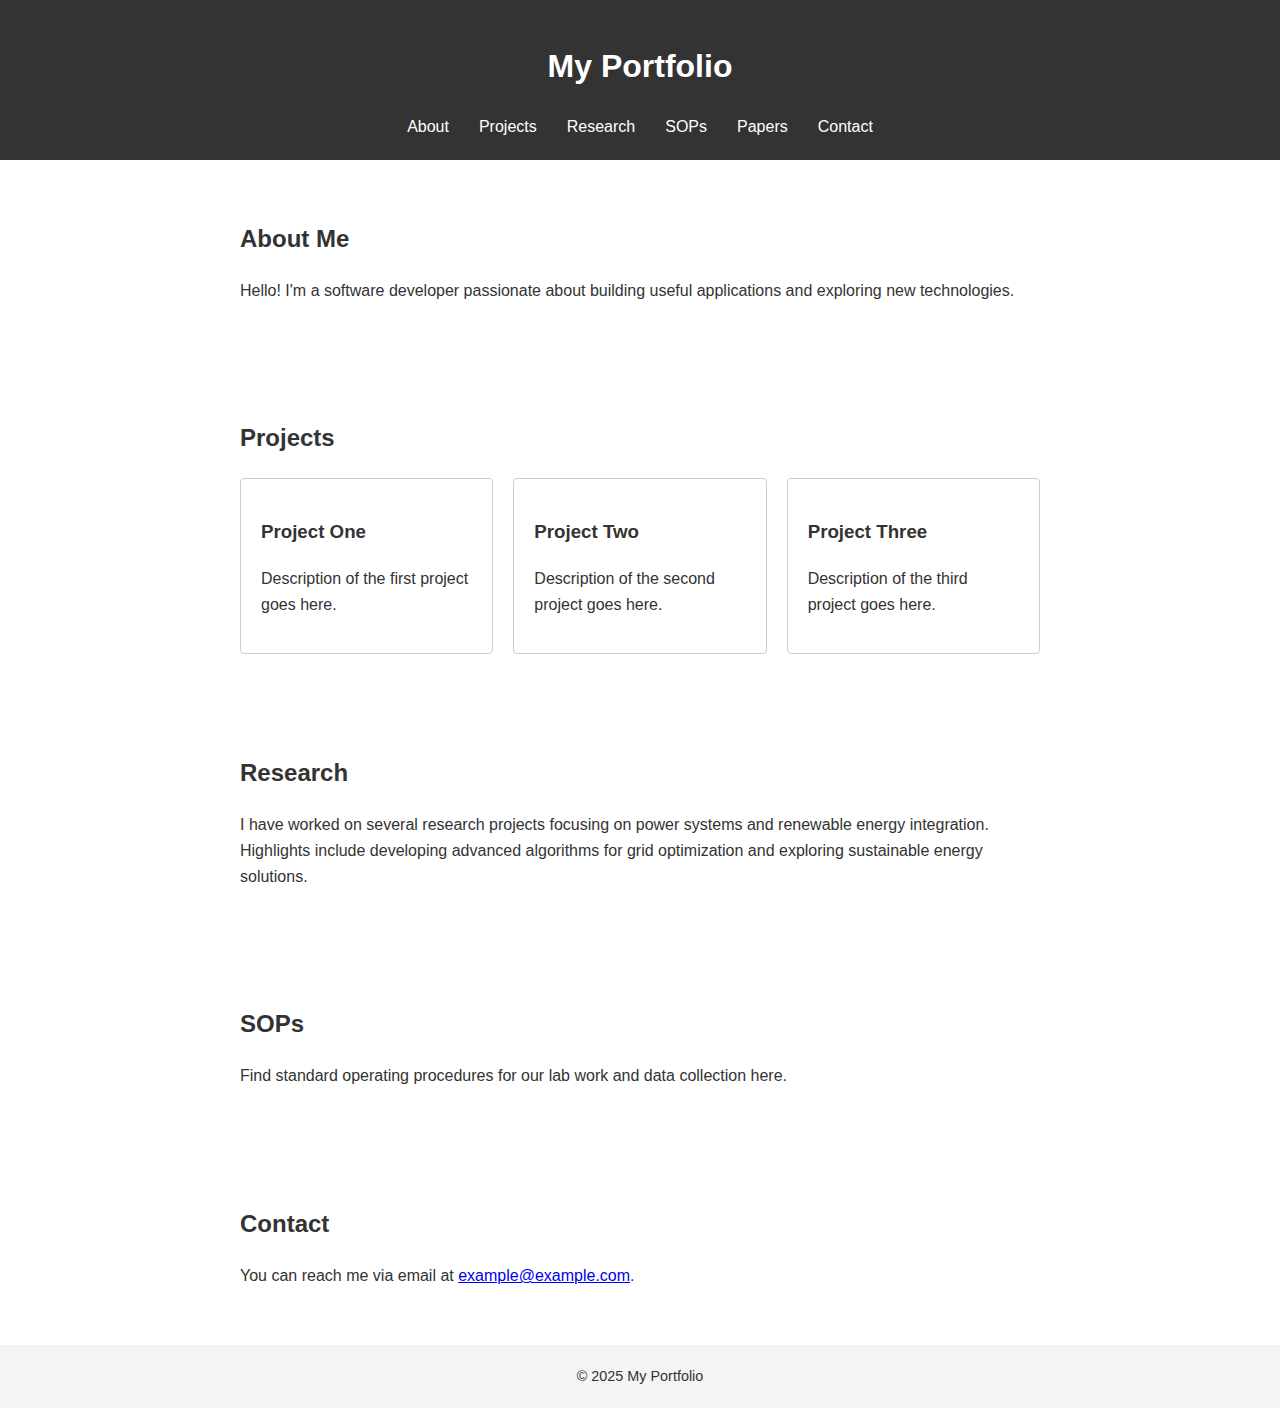
<file: index.html>
<!DOCTYPE html>
<html lang="en">
<head>
    <meta charset="UTF-8">
    <meta name="viewport" content="width=device-width, initial-scale=1.0">
    <title>My Portfolio</title>
    <link rel="stylesheet" href="style.css">
</head>
<body>
    <header>
        <h1>My Portfolio</h1>
        <nav>
            <ul>
                <li><a href="#about">About</a></li>
                <li><a href="#projects">Projects</a></li>
                <li><a href="#research">Research</a></li>
                <li><a href="#sops">SOPs</a></li>
                <li><a href="papers.html">Papers</a></li>
                <li><a href="#contact">Contact</a></li>
            </ul>
        </nav>
    </header>

    <section id="about">
        <h2>About Me</h2>
        <p>Hello! I'm a software developer passionate about building useful applications and exploring new technologies.</p>
    </section>

    <section id="projects">
        <h2>Projects</h2>
        <div class="projects">
            <div class="project">
                <h3>Project One</h3>
                <p>Description of the first project goes here.</p>
            </div>
            <div class="project">
                <h3>Project Two</h3>
                <p>Description of the second project goes here.</p>
            </div>
            <div class="project">
                <h3>Project Three</h3>
                <p>Description of the third project goes here.</p>
            </div>
        </div>
    </section>

    <section id="research">
        <h2>Research</h2>
        <p>
            <!-- TODO: Replace the text below with details from your LinkedIn research section -->
            I have worked on several research projects focusing on power systems and renewable energy integration. Highlights include developing advanced algorithms for grid optimization and exploring sustainable energy solutions.
        </p>
    </section>

    <section id="sops">
        <h2>SOPs</h2>
        <p>Find standard operating procedures for our lab work and data collection here.</p>
    </section>


    <section id="contact">
        <h2>Contact</h2>
        <p>You can reach me via email at <a href="mailto:example@example.com">example@example.com</a>.</p>
    </section>

    <footer>
        &copy; 2025 My Portfolio
    </footer>
</body>
</html>
</file>
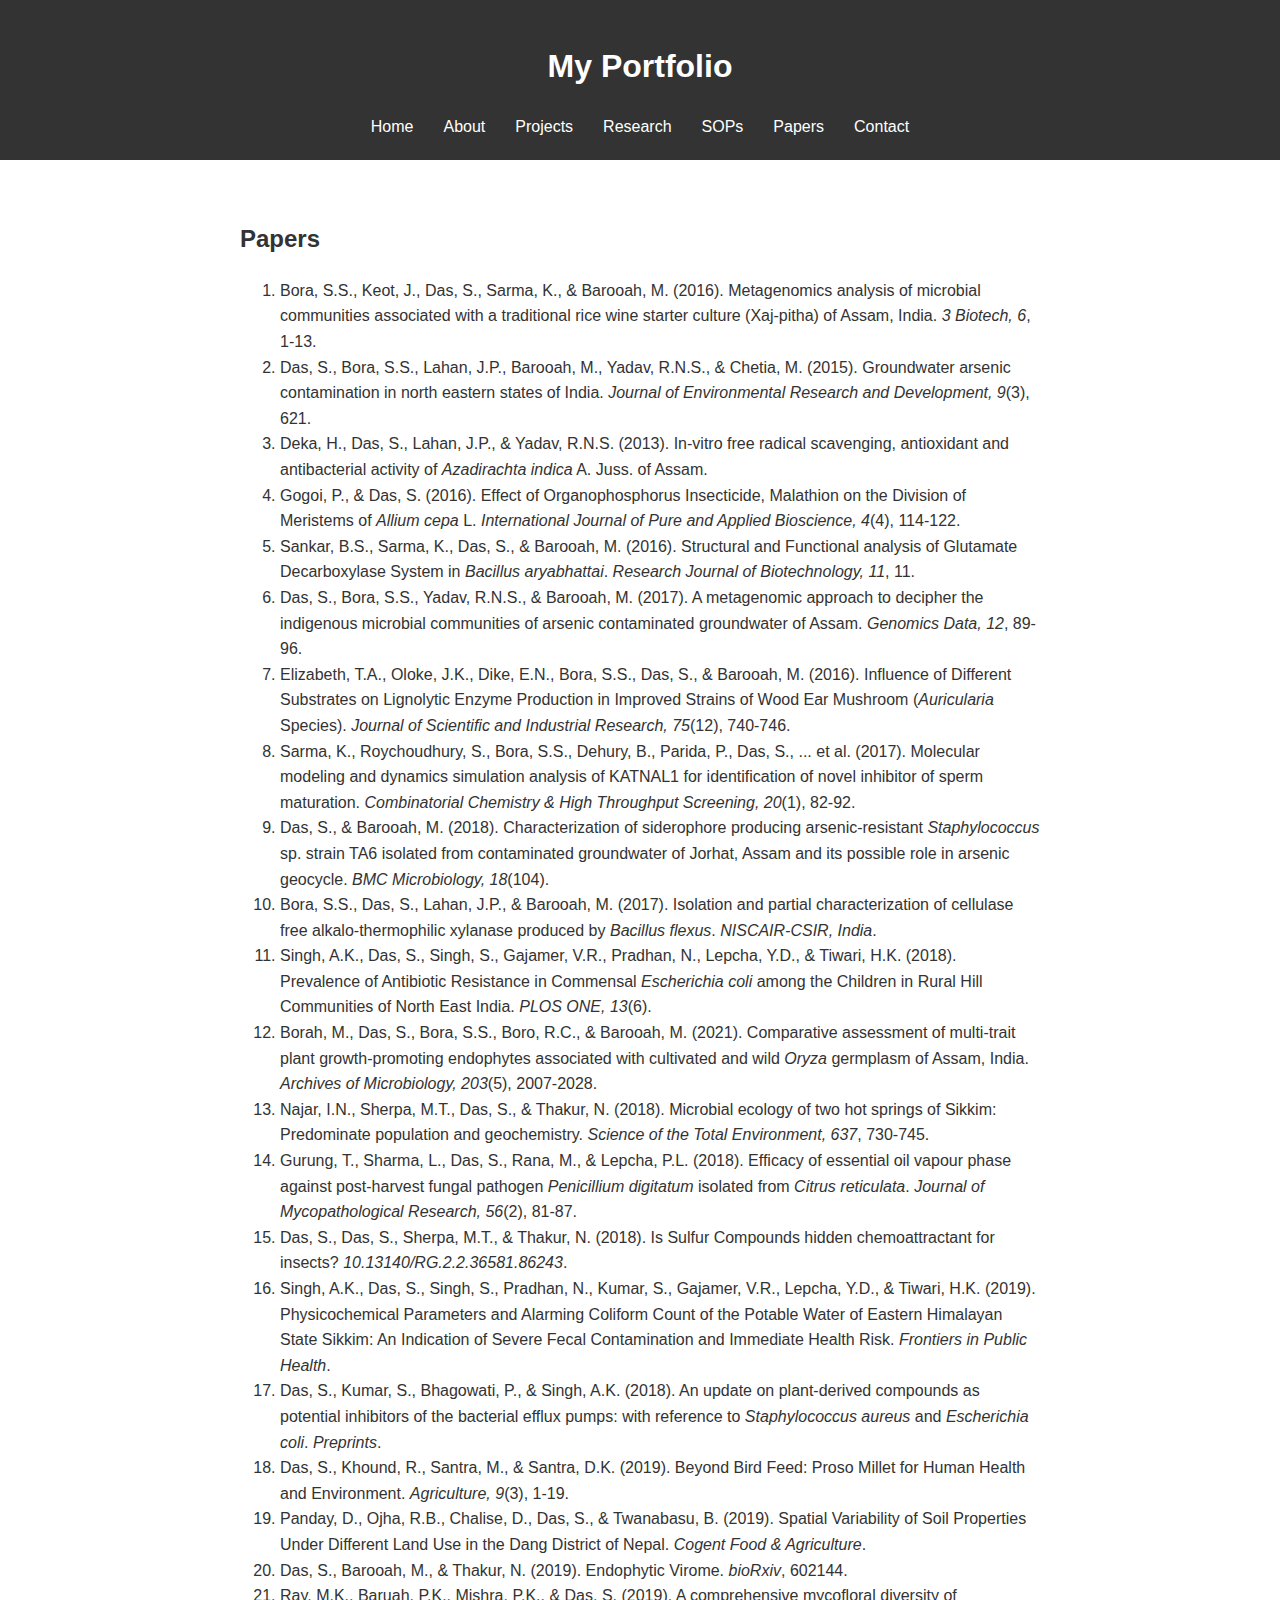
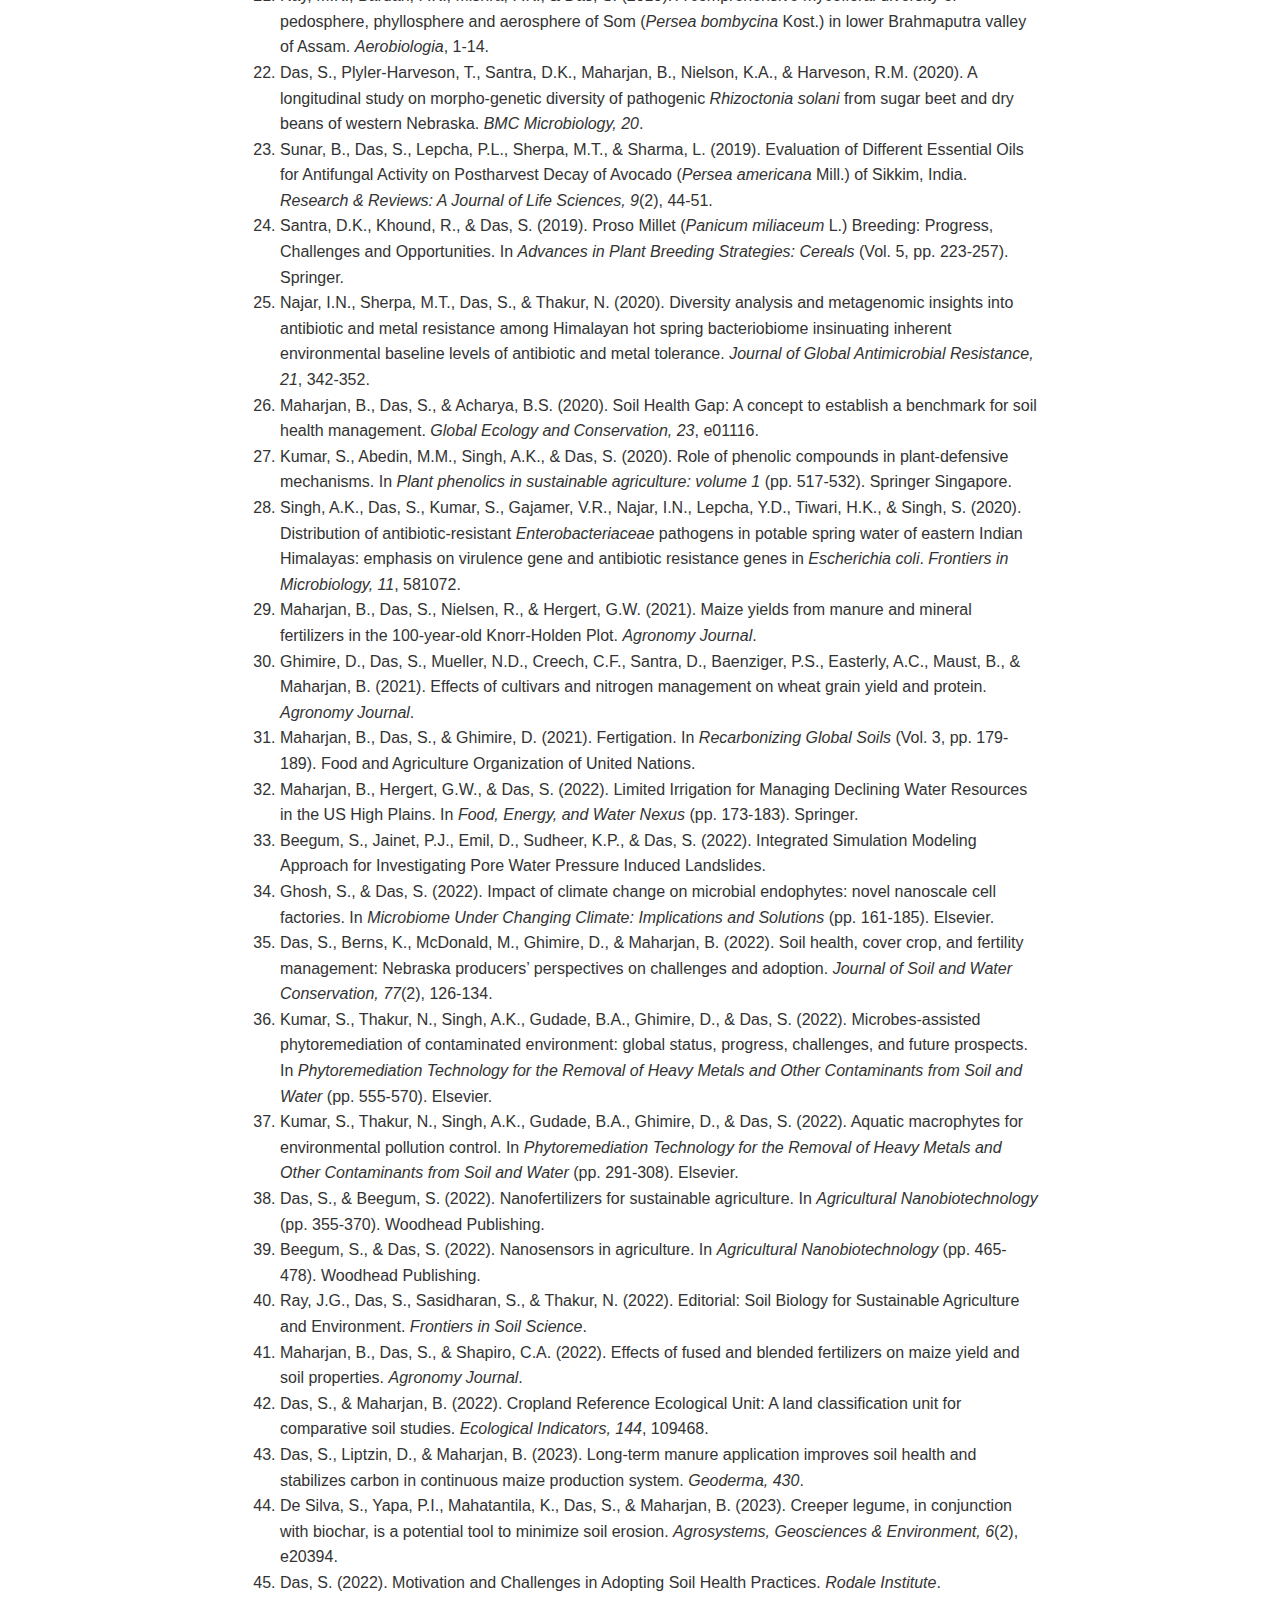
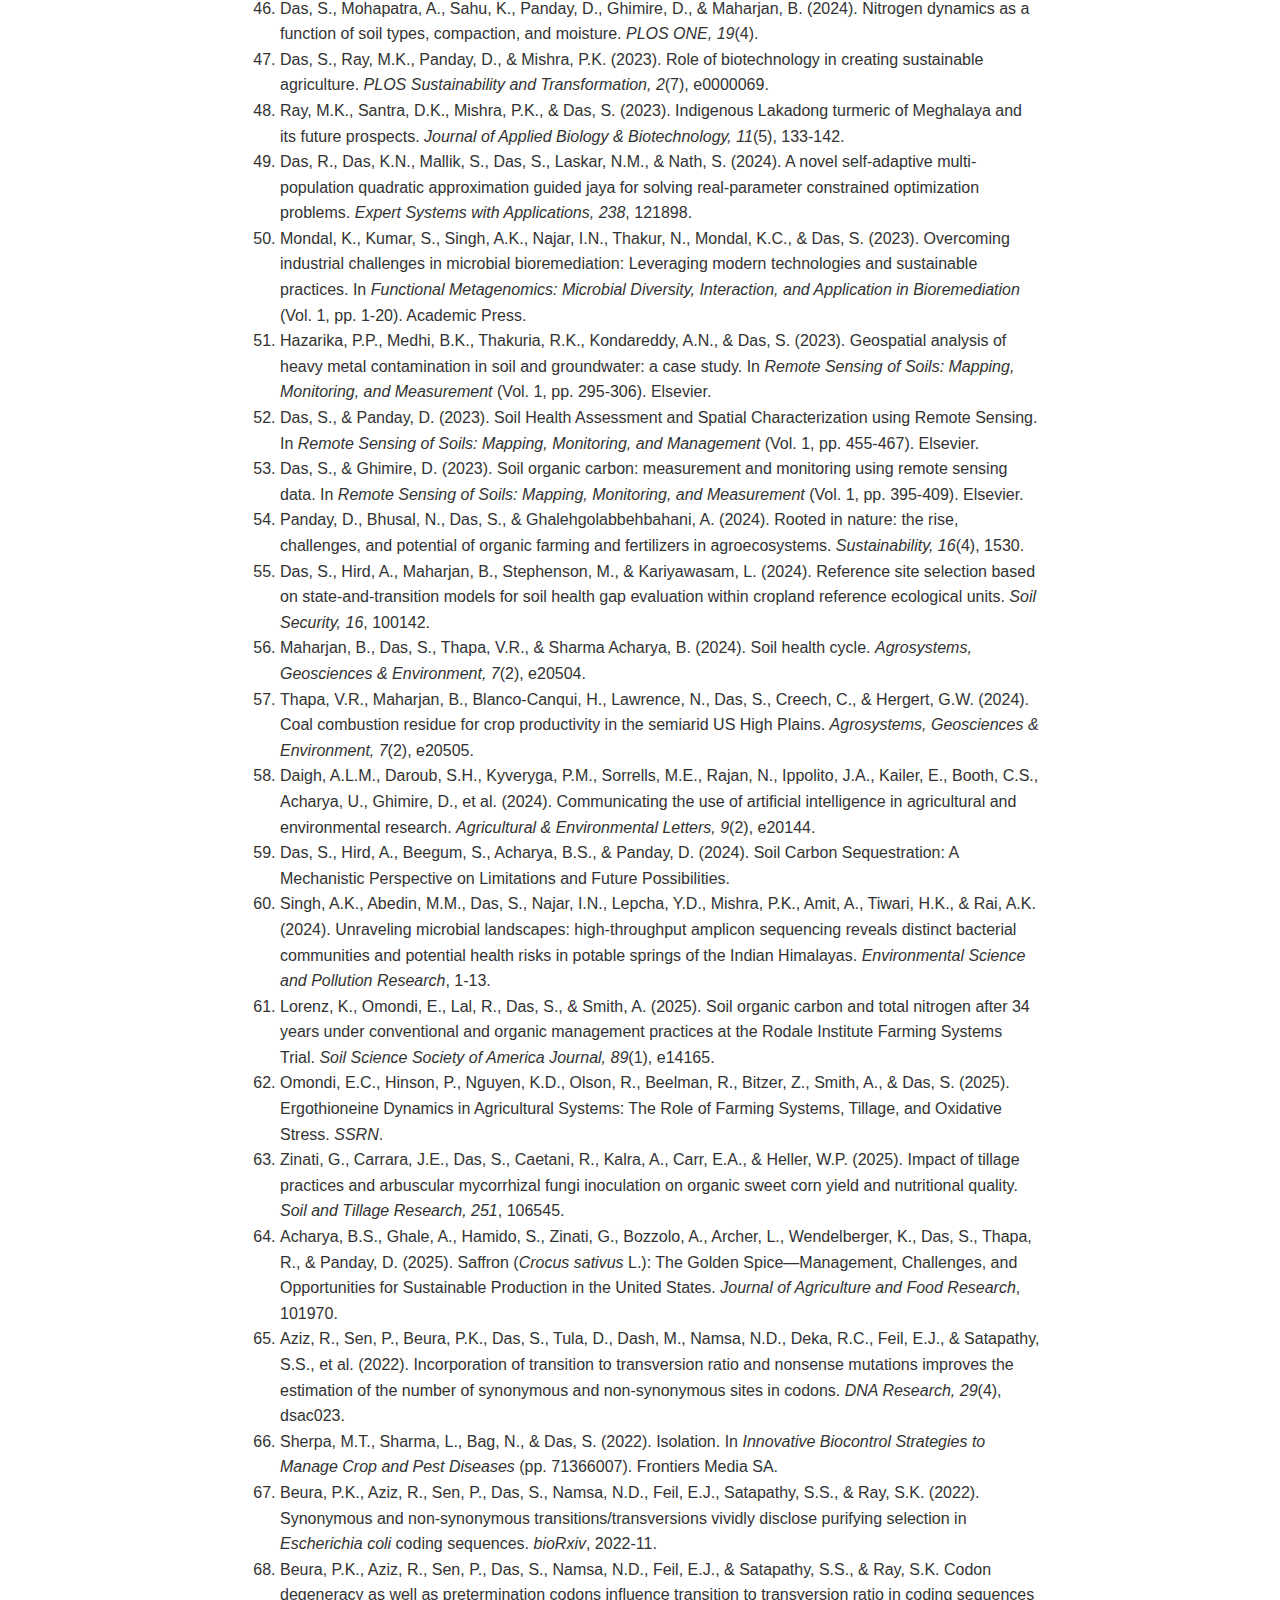
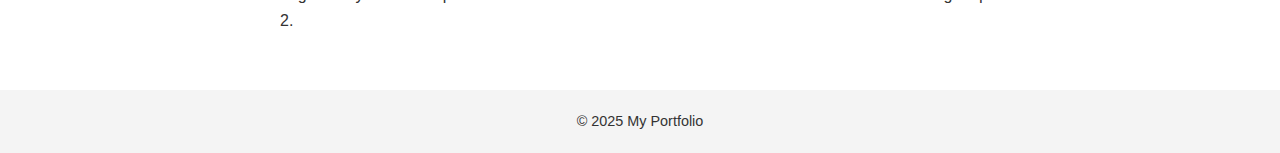
<file: papers.html>
<!DOCTYPE html>
<html lang="en">
<head>
    <meta charset="UTF-8">
    <meta name="viewport" content="width=device-width, initial-scale=1.0">
    <title>Papers - My Portfolio</title>
    <link rel="stylesheet" href="style.css">
</head>
<body>
    <header>
        <h1>My Portfolio</h1>
        <nav>
            <ul>
                <li><a href="index.html">Home</a></li>
                <li><a href="index.html#about">About</a></li>
                <li><a href="index.html#projects">Projects</a></li>
                <li><a href="index.html#research">Research</a></li>
                <li><a href="index.html#sops">SOPs</a></li>
                <li><a href="papers.html">Papers</a></li>
                <li><a href="index.html#contact">Contact</a></li>
            </ul>
        </nav>
    </header>
    <section id="papers">
        <h2>Papers</h2>
        <ol>
            <li>Bora, S.S., Keot, J., Das, S., Sarma, K., &amp; Barooah, M. (2016). Metagenomics analysis of microbial communities associated with a traditional rice wine starter culture (Xaj-pitha) of Assam, India. <em>3 Biotech, 6</em>, 1-13.</li>
            <li>Das, S., Bora, S.S., Lahan, J.P., Barooah, M., Yadav, R.N.S., &amp; Chetia, M. (2015). Groundwater arsenic contamination in north eastern states of India. <em>Journal of Environmental Research and Development, 9</em>(3), 621.</li>
            <li>Deka, H., Das, S., Lahan, J.P., &amp; Yadav, R.N.S. (2013). In-vitro free radical scavenging, antioxidant and antibacterial activity of <em>Azadirachta indica</em> A. Juss. of Assam.</li>
            <li>Gogoi, P., &amp; Das, S. (2016). Effect of Organophosphorus Insecticide, Malathion on the Division of Meristems of <em>Allium cepa</em> L. <em>International Journal of Pure and Applied Bioscience, 4</em>(4), 114-122.</li>
            <li>Sankar, B.S., Sarma, K., Das, S., &amp; Barooah, M. (2016). Structural and Functional analysis of Glutamate Decarboxylase System in <em>Bacillus aryabhattai</em>. <em>Research Journal of Biotechnology, 11</em>, 11.</li>
            <li>Das, S., Bora, S.S., Yadav, R.N.S., &amp; Barooah, M. (2017). A metagenomic approach to decipher the indigenous microbial communities of arsenic contaminated groundwater of Assam. <em>Genomics Data, 12</em>, 89-96.</li>
            <li>Elizabeth, T.A., Oloke, J.K., Dike, E.N., Bora, S.S., Das, S., &amp; Barooah, M. (2016). Influence of Different Substrates on Lignolytic Enzyme Production in Improved Strains of Wood Ear Mushroom (<em>Auricularia</em> Species). <em>Journal of Scientific and Industrial Research, 75</em>(12), 740-746.</li>
            <li>Sarma, K., Roychoudhury, S., Bora, S.S., Dehury, B., Parida, P., Das, S., ... et al. (2017). Molecular modeling and dynamics simulation analysis of KATNAL1 for identification of novel inhibitor of sperm maturation. <em>Combinatorial Chemistry &amp; High Throughput Screening, 20</em>(1), 82-92.</li>
            <li>Das, S., &amp; Barooah, M. (2018). Characterization of siderophore producing arsenic-resistant <em>Staphylococcus</em> sp. strain TA6 isolated from contaminated groundwater of Jorhat, Assam and its possible role in arsenic geocycle. <em>BMC Microbiology, 18</em>(104).</li>
            <li>Bora, S.S., Das, S., Lahan, J.P., &amp; Barooah, M. (2017). Isolation and partial characterization of cellulase free alkalo-thermophilic xylanase produced by <em>Bacillus flexus</em>. <em>NISCAIR-CSIR, India</em>.</li>
            <li>Singh, A.K., Das, S., Singh, S., Gajamer, V.R., Pradhan, N., Lepcha, Y.D., &amp; Tiwari, H.K. (2018). Prevalence of Antibiotic Resistance in Commensal <em>Escherichia coli</em> among the Children in Rural Hill Communities of North East India. <em>PLOS ONE, 13</em>(6).</li>
            <li>Borah, M., Das, S., Bora, S.S., Boro, R.C., &amp; Barooah, M. (2021). Comparative assessment of multi-trait plant growth-promoting endophytes associated with cultivated and wild <em>Oryza</em> germplasm of Assam, India. <em>Archives of Microbiology, 203</em>(5), 2007-2028.</li>
            <li>Najar, I.N., Sherpa, M.T., Das, S., &amp; Thakur, N. (2018). Microbial ecology of two hot springs of Sikkim: Predominate population and geochemistry. <em>Science of the Total Environment, 637</em>, 730-745.</li>
            <li>Gurung, T., Sharma, L., Das, S., Rana, M., &amp; Lepcha, P.L. (2018). Efficacy of essential oil vapour phase against post-harvest fungal pathogen <em>Penicillium digitatum</em> isolated from <em>Citrus reticulata</em>. <em>Journal of Mycopathological Research, 56</em>(2), 81-87.</li>
            <li>Das, S., Das, S., Sherpa, M.T., &amp; Thakur, N. (2018). Is Sulfur Compounds hidden chemoattractant for insects? <em>10.13140/RG.2.2.36581.86243</em>.</li>
            <li>Singh, A.K., Das, S., Singh, S., Pradhan, N., Kumar, S., Gajamer, V.R., Lepcha, Y.D., &amp; Tiwari, H.K. (2019). Physicochemical Parameters and Alarming Coliform Count of the Potable Water of Eastern Himalayan State Sikkim: An Indication of Severe Fecal Contamination and Immediate Health Risk. <em>Frontiers in Public Health</em>.</li>
            <li>Das, S., Kumar, S., Bhagowati, P., &amp; Singh, A.K. (2018). An update on plant-derived compounds as potential inhibitors of the bacterial efflux pumps: with reference to <em>Staphylococcus aureus</em> and <em>Escherichia coli</em>. <em>Preprints</em>.</li>
            <li>Das, S., Khound, R., Santra, M., &amp; Santra, D.K. (2019). Beyond Bird Feed: Proso Millet for Human Health and Environment. <em>Agriculture, 9</em>(3), 1-19.</li>
            <li>Panday, D., Ojha, R.B., Chalise, D., Das, S., &amp; Twanabasu, B. (2019). Spatial Variability of Soil Properties Under Different Land Use in the Dang District of Nepal. <em>Cogent Food &amp; Agriculture</em>.</li>
            <li>Das, S., Barooah, M., &amp; Thakur, N. (2019). Endophytic Virome. <em>bioRxiv</em>, 602144.</li>
            <li>Ray, M.K., Baruah, P.K., Mishra, P.K., &amp; Das, S. (2019). A comprehensive mycofloral diversity of pedosphere, phyllosphere and aerosphere of Som (<em>Persea bombycina</em> Kost.) in lower Brahmaputra valley of Assam. <em>Aerobiologia</em>, 1-14.</li>
            <li>Das, S., Plyler-Harveson, T., Santra, D.K., Maharjan, B., Nielson, K.A., &amp; Harveson, R.M. (2020). A longitudinal study on morpho-genetic diversity of pathogenic <em>Rhizoctonia solani</em> from sugar beet and dry beans of western Nebraska. <em>BMC Microbiology, 20</em>.</li>
            <li>Sunar, B., Das, S., Lepcha, P.L., Sherpa, M.T., &amp; Sharma, L. (2019). Evaluation of Different Essential Oils for Antifungal Activity on Postharvest Decay of Avocado (<em>Persea americana</em> Mill.) of Sikkim, India. <em>Research &amp; Reviews: A Journal of Life Sciences, 9</em>(2), 44-51.</li>
            <li>Santra, D.K., Khound, R., &amp; Das, S. (2019). Proso Millet (<em>Panicum miliaceum</em> L.) Breeding: Progress, Challenges and Opportunities. In <em>Advances in Plant Breeding Strategies: Cereals</em> (Vol. 5, pp. 223-257). Springer.</li>
            <li>Najar, I.N., Sherpa, M.T., Das, S., &amp; Thakur, N. (2020). Diversity analysis and metagenomic insights into antibiotic and metal resistance among Himalayan hot spring bacteriobiome insinuating inherent environmental baseline levels of antibiotic and metal tolerance. <em>Journal of Global Antimicrobial Resistance, 21</em>, 342-352.</li>
            <li>Maharjan, B., Das, S., &amp; Acharya, B.S. (2020). Soil Health Gap: A concept to establish a benchmark for soil health management. <em>Global Ecology and Conservation, 23</em>, e01116.</li>
            <li>Kumar, S., Abedin, M.M., Singh, A.K., &amp; Das, S. (2020). Role of phenolic compounds in plant-defensive mechanisms. In <em>Plant phenolics in sustainable agriculture: volume 1</em> (pp. 517-532). Springer Singapore.</li>
            <li>Singh, A.K., Das, S., Kumar, S., Gajamer, V.R., Najar, I.N., Lepcha, Y.D., Tiwari, H.K., &amp; Singh, S. (2020). Distribution of antibiotic-resistant <em>Enterobacteriaceae</em> pathogens in potable spring water of eastern Indian Himalayas: emphasis on virulence gene and antibiotic resistance genes in <em>Escherichia coli</em>. <em>Frontiers in Microbiology, 11</em>, 581072.</li>
            <li>Maharjan, B., Das, S., Nielsen, R., &amp; Hergert, G.W. (2021). Maize yields from manure and mineral fertilizers in the 100-year-old Knorr-Holden Plot. <em>Agronomy Journal</em>.</li>
            <li>Ghimire, D., Das, S., Mueller, N.D., Creech, C.F., Santra, D., Baenziger, P.S., Easterly, A.C., Maust, B., &amp; Maharjan, B. (2021). Effects of cultivars and nitrogen management on wheat grain yield and protein. <em>Agronomy Journal</em>.</li>
            <li>Maharjan, B., Das, S., &amp; Ghimire, D. (2021). Fertigation. In <em>Recarbonizing Global Soils</em> (Vol. 3, pp. 179-189). Food and Agriculture Organization of United Nations.</li>
            <li>Maharjan, B., Hergert, G.W., &amp; Das, S. (2022). Limited Irrigation for Managing Declining Water Resources in the US High Plains. In <em>Food, Energy, and Water Nexus</em> (pp. 173-183). Springer.</li>
            <li>Beegum, S., Jainet, P.J., Emil, D., Sudheer, K.P., &amp; Das, S. (2022). Integrated Simulation Modeling Approach for Investigating Pore Water Pressure Induced Landslides.</li>
            <li>Ghosh, S., &amp; Das, S. (2022). Impact of climate change on microbial endophytes: novel nanoscale cell factories. In <em>Microbiome Under Changing Climate: Implications and Solutions</em> (pp. 161-185). Elsevier.</li>
            <li>Das, S., Berns, K., McDonald, M., Ghimire, D., &amp; Maharjan, B. (2022). Soil health, cover crop, and fertility management: Nebraska producers’ perspectives on challenges and adoption. <em>Journal of Soil and Water Conservation, 77</em>(2), 126-134.</li>
            <li>Kumar, S., Thakur, N., Singh, A.K., Gudade, B.A., Ghimire, D., &amp; Das, S. (2022). Microbes-assisted phytoremediation of contaminated environment: global status, progress, challenges, and future prospects. In <em>Phytoremediation Technology for the Removal of Heavy Metals and Other Contaminants from Soil and Water</em> (pp. 555-570). Elsevier.</li>
            <li>Kumar, S., Thakur, N., Singh, A.K., Gudade, B.A., Ghimire, D., &amp; Das, S. (2022). Aquatic macrophytes for environmental pollution control. In <em>Phytoremediation Technology for the Removal of Heavy Metals and Other Contaminants from Soil and Water</em> (pp. 291-308). Elsevier.</li>
            <li>Das, S., &amp; Beegum, S. (2022). Nanofertilizers for sustainable agriculture. In <em>Agricultural Nanobiotechnology</em> (pp. 355-370). Woodhead Publishing.</li>
            <li>Beegum, S., &amp; Das, S. (2022). Nanosensors in agriculture. In <em>Agricultural Nanobiotechnology</em> (pp. 465-478). Woodhead Publishing.</li>
            <li>Ray, J.G., Das, S., Sasidharan, S., &amp; Thakur, N. (2022). Editorial: Soil Biology for Sustainable Agriculture and Environment. <em>Frontiers in Soil Science</em>.</li>
            <li>Maharjan, B., Das, S., &amp; Shapiro, C.A. (2022). Effects of fused and blended fertilizers on maize yield and soil properties. <em>Agronomy Journal</em>.</li>
            <li>Das, S., &amp; Maharjan, B. (2022). Cropland Reference Ecological Unit: A land classification unit for comparative soil studies. <em>Ecological Indicators, 144</em>, 109468.</li>
            <li>Das, S., Liptzin, D., &amp; Maharjan, B. (2023). Long-term manure application improves soil health and stabilizes carbon in continuous maize production system. <em>Geoderma, 430</em>.</li>
            <li>De Silva, S., Yapa, P.I., Mahatantila, K., Das, S., &amp; Maharjan, B. (2023). Creeper legume, in conjunction with biochar, is a potential tool to minimize soil erosion. <em>Agrosystems, Geosciences &amp; Environment, 6</em>(2), e20394.</li>
            <li>Das, S. (2022). Motivation and Challenges in Adopting Soil Health Practices. <em>Rodale Institute</em>.</li>
            <li>Das, S., Mohapatra, A., Sahu, K., Panday, D., Ghimire, D., &amp; Maharjan, B. (2024). Nitrogen dynamics as a function of soil types, compaction, and moisture. <em>PLOS ONE, 19</em>(4).</li>
            <li>Das, S., Ray, M.K., Panday, D., &amp; Mishra, P.K. (2023). Role of biotechnology in creating sustainable agriculture. <em>PLOS Sustainability and Transformation, 2</em>(7), e0000069.</li>
            <li>Ray, M.K., Santra, D.K., Mishra, P.K., &amp; Das, S. (2023). Indigenous Lakadong turmeric of Meghalaya and its future prospects. <em>Journal of Applied Biology &amp; Biotechnology, 11</em>(5), 133-142.</li>
            <li>Das, R., Das, K.N., Mallik, S., Das, S., Laskar, N.M., &amp; Nath, S. (2024). A novel self-adaptive multi-population quadratic approximation guided jaya for solving real-parameter constrained optimization problems. <em>Expert Systems with Applications, 238</em>, 121898.</li>
            <li>Mondal, K., Kumar, S., Singh, A.K., Najar, I.N., Thakur, N., Mondal, K.C., &amp; Das, S. (2023). Overcoming industrial challenges in microbial bioremediation: Leveraging modern technologies and sustainable practices. In <em>Functional Metagenomics: Microbial Diversity, Interaction, and Application in Bioremediation</em> (Vol. 1, pp. 1-20). Academic Press.</li>
            <li>Hazarika, P.P., Medhi, B.K., Thakuria, R.K., Kondareddy, A.N., &amp; Das, S. (2023). Geospatial analysis of heavy metal contamination in soil and groundwater: a case study. In <em>Remote Sensing of Soils: Mapping, Monitoring, and Measurement</em> (Vol. 1, pp. 295-306). Elsevier.</li>
            <li>Das, S., &amp; Panday, D. (2023). Soil Health Assessment and Spatial Characterization using Remote Sensing. In <em>Remote Sensing of Soils: Mapping, Monitoring, and Management</em> (Vol. 1, pp. 455-467). Elsevier.</li>
            <li>Das, S., &amp; Ghimire, D. (2023). Soil organic carbon: measurement and monitoring using remote sensing data. In <em>Remote Sensing of Soils: Mapping, Monitoring, and Measurement</em> (Vol. 1, pp. 395-409). Elsevier.</li>
            <li>Panday, D., Bhusal, N., Das, S., &amp; Ghalehgolabbehbahani, A. (2024). Rooted in nature: the rise, challenges, and potential of organic farming and fertilizers in agroecosystems. <em>Sustainability, 16</em>(4), 1530.</li>
            <li>Das, S., Hird, A., Maharjan, B., Stephenson, M., &amp; Kariyawasam, L. (2024). Reference site selection based on state-and-transition models for soil health gap evaluation within cropland reference ecological units. <em>Soil Security, 16</em>, 100142.</li>
            <li>Maharjan, B., Das, S., Thapa, V.R., &amp; Sharma Acharya, B. (2024). Soil health cycle. <em>Agrosystems, Geosciences &amp; Environment, 7</em>(2), e20504.</li>
            <li>Thapa, V.R., Maharjan, B., Blanco-Canqui, H., Lawrence, N., Das, S., Creech, C., &amp; Hergert, G.W. (2024). Coal combustion residue for crop productivity in the semiarid US High Plains. <em>Agrosystems, Geosciences &amp; Environment, 7</em>(2), e20505.</li>
            <li>Daigh, A.L.M., Daroub, S.H., Kyveryga, P.M., Sorrells, M.E., Rajan, N., Ippolito, J.A., Kailer, E., Booth, C.S., Acharya, U., Ghimire, D., et al. (2024). Communicating the use of artificial intelligence in agricultural and environmental research. <em>Agricultural &amp; Environmental Letters, 9</em>(2), e20144.</li>
            <li>Das, S., Hird, A., Beegum, S., Acharya, B.S., &amp; Panday, D. (2024). Soil Carbon Sequestration: A Mechanistic Perspective on Limitations and Future Possibilities.</li>
            <li>Singh, A.K., Abedin, M.M., Das, S., Najar, I.N., Lepcha, Y.D., Mishra, P.K., Amit, A., Tiwari, H.K., &amp; Rai, A.K. (2024). Unraveling microbial landscapes: high-throughput amplicon sequencing reveals distinct bacterial communities and potential health risks in potable springs of the Indian Himalayas. <em>Environmental Science and Pollution Research</em>, 1-13.</li>
            <li>Lorenz, K., Omondi, E., Lal, R., Das, S., &amp; Smith, A. (2025). Soil organic carbon and total nitrogen after 34 years under conventional and organic management practices at the Rodale Institute Farming Systems Trial. <em>Soil Science Society of America Journal, 89</em>(1), e14165.</li>
            <li>Omondi, E.C., Hinson, P., Nguyen, K.D., Olson, R., Beelman, R., Bitzer, Z., Smith, A., &amp; Das, S. (2025). Ergothioneine Dynamics in Agricultural Systems: The Role of Farming Systems, Tillage, and Oxidative Stress. <em>SSRN</em>.</li>
            <li>Zinati, G., Carrara, J.E., Das, S., Caetani, R., Kalra, A., Carr, E.A., &amp; Heller, W.P. (2025). Impact of tillage practices and arbuscular mycorrhizal fungi inoculation on organic sweet corn yield and nutritional quality. <em>Soil and Tillage Research, 251</em>, 106545.</li>
            <li>Acharya, B.S., Ghale, A., Hamido, S., Zinati, G., Bozzolo, A., Archer, L., Wendelberger, K., Das, S., Thapa, R., &amp; Panday, D. (2025). Saffron (<em>Crocus sativus</em> L.): The Golden Spice—Management, Challenges, and Opportunities for Sustainable Production in the United States. <em>Journal of Agriculture and Food Research</em>, 101970.</li>
            <li>Aziz, R., Sen, P., Beura, P.K., Das, S., Tula, D., Dash, M., Namsa, N.D., Deka, R.C., Feil, E.J., &amp; Satapathy, S.S., et al. (2022). Incorporation of transition to transversion ratio and nonsense mutations improves the estimation of the number of synonymous and non-synonymous sites in codons. <em>DNA Research, 29</em>(4), dsac023.</li>
            <li>Sherpa, M.T., Sharma, L., Bag, N., &amp; Das, S. (2022). Isolation. In <em>Innovative Biocontrol Strategies to Manage Crop and Pest Diseases</em> (pp. 71366007). Frontiers Media SA.</li>
            <li>Beura, P.K., Aziz, R., Sen, P., Das, S., Namsa, N.D., Feil, E.J., Satapathy, S.S., &amp; Ray, S.K. (2022). Synonymous and non-synonymous transitions/transversions vividly disclose purifying selection in <em>Escherichia coli</em> coding sequences. <em>bioRxiv</em>, 2022-11.</li>
            <li>Beura, P.K., Aziz, R., Sen, P., Das, S., Namsa, N.D., Feil, E.J., &amp; Satapathy, S.S., &amp; Ray, S.K. Codon degeneracy as well as pretermination codons influence transition to transversion ratio in coding sequences 2.</li>
        </ol>
    </section>
    <footer>
        &copy; 2025 My Portfolio
    </footer>
</body>
</html>
</file>
<file: style.css>
body {
    font-family: Arial, sans-serif;
    margin: 0;
    padding: 0;
    line-height: 1.6;
    color: #333;
}

header {
    background-color: #333;
    color: white;
    padding: 20px 0;
    text-align: center;
}

nav ul {
    list-style: none;
    margin: 0;
    padding: 0;
    display: flex;
    justify-content: center;
}

nav ul li {
    margin: 0 15px;
}

nav ul li a {
    color: white;
    text-decoration: none;
}

section {
    padding: 40px 20px;
    max-width: 800px;
    margin: 0 auto;
}

.projects {
    display: grid;
    grid-template-columns: repeat(auto-fit, minmax(250px, 1fr));
    gap: 20px;
}

.project {
    border: 1px solid #ccc;
    padding: 20px;
    border-radius: 4px;
}

footer {
    background-color: #f4f4f4;
    text-align: center;
    padding: 20px 0;
    font-size: 0.9em;
}
</file>
